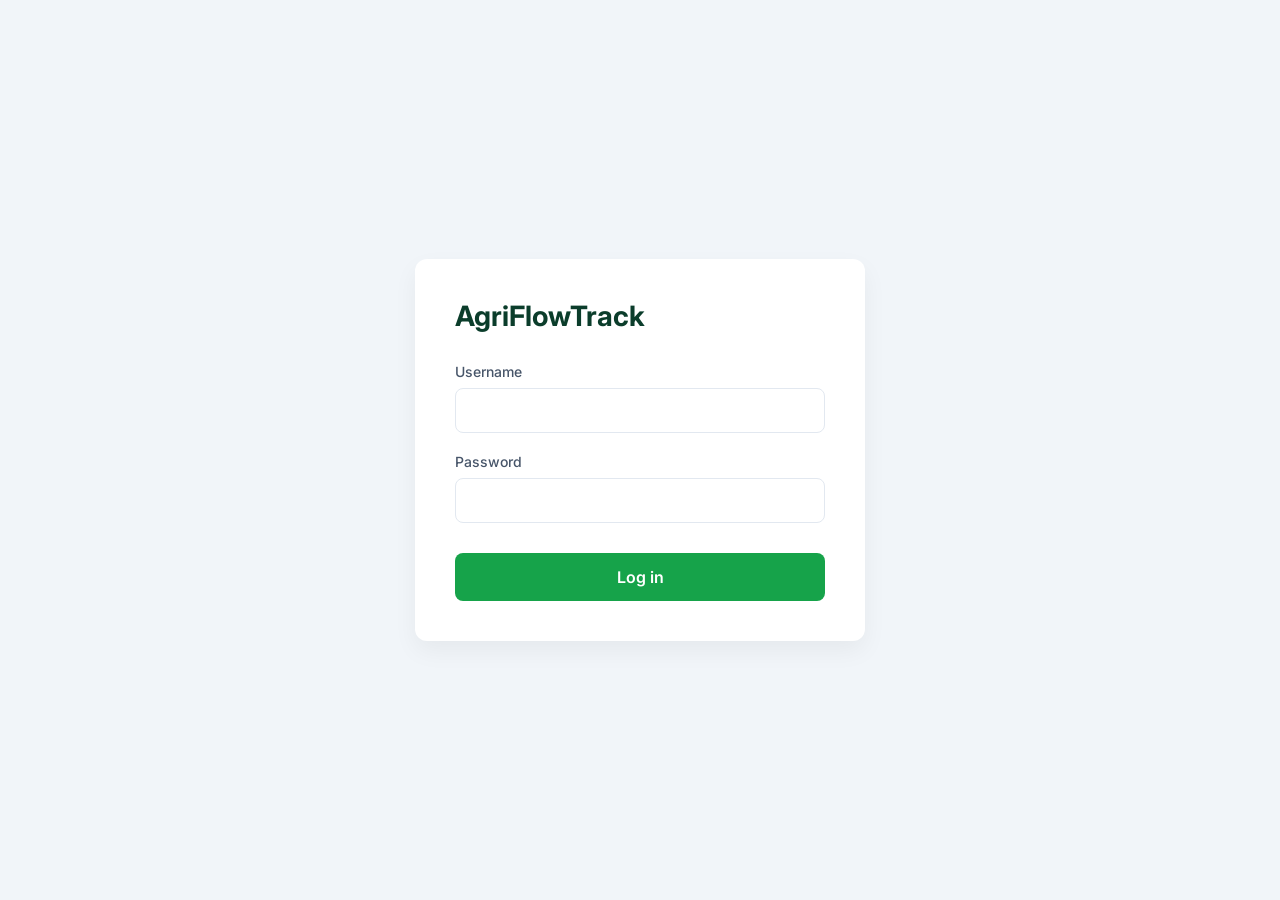
<file: index.html>
<!DOCTYPE html>
<html lang="en">

<head>
    <meta charset="UTF-8">
    <meta name="viewport" content="width=device-width, initial-scale=1.0">
    <title>AgriFlowTrack - Dashboard</title>
    <link rel="stylesheet" href="css/style.css">
</head>

<body>

    <!-- Sidebar -->
    <aside class="sidebar">
        <h2>AgriFlowTrack</h2>
        <ul class="nav-links">
            <li class="active"><a href="index.html">Dashboard</a></li>
            <li><a href="agricultural_products.html">Agricultural Products</a></li>
            <li><a href="agri_inputs.html">Agri Inputs</a></li>
            <li><a href="perishable_products.html">Perishable Products</a></li>
            <li><a href="post_harvest_monitor.html">Post-Harvest Monitor</a></li>
            <li><a href="storage_conditions.html">Storage Conditions</a></li>
            <li><a href="harvested_crops.html">Harvested Crops</a></li>
            <li><a href="tracking_of_products.html">Tracking of Products</a></li>
            <li><a href="market_data.html">Market Data</a></li>
            <li><a href="inventory.html">Inventory</a></li>
        </ul>
        <div class="logout-container">
            <button class="logout-btn">Logout</button>
        </div>
    </aside>

    <!-- Main Content -->
    <main class="main-content">
        <div class="header-row">
            <h1>Dashboard</h1>
            <div class="header-actions">
                <button class="btn btn-refresh" onclick="loadDashboardData()">Refresh</button>
            </div>
        </div>

        <div class="summary-grid">
            <div class="summary-card">
                <h3 id="products-count">0</h3>
                <p>Products</p>
            </div>
            <div class="summary-card">
                <h3 id="agri-inputs-count">0</h3>
                <p>Agri Inputs</p>
            </div>
            <div class="summary-card">
                <h3 id="perishables-count">0</h3>
                <p>Perishables</p>
            </div>
            <div class="summary-card">
                <h3 id="post-harvest-count">0</h3>
                <p>Post-Harvest</p>
            </div>
        </div>

        <div class="card">
            <h2 class="card-title">Latest Market Prices</h2>
            <div class="table-responsive">
                <table>
                    <thead>
                        <tr>
                            <th>Market</th>
                            <th>Product</th>
                            <th>Price / Unit</th>
                            <th>Date</th>
                        </tr>
                    </thead>
                    <tbody id="market-data-table">
                        <!-- Data injected by JS -->
                    </tbody>
                </table>
            </div>
        </div>
    </main>

    <script src="js/main.js"></script>
    <script src="js/dashboard.js"></script>
</body>

</html>
</file>
<file: css/style.css>
@import url('https://fonts.googleapis.com/css2?family=Inter:wght@400;500;600;700&display=swap');

:root {
    --sidebar-bg: #0b3d2b;
    --sidebar-text: #ffffff;
    --sidebar-hover: rgba(255, 255, 255, 0.1);
    --sidebar-active: rgba(255, 255, 255, 0.2);
    --bg-color: #f7faf9;
    --card-bg: #ffffff;
    --text-primary: #1a202c;
    --text-secondary: #718096;
    --border-color: #e2e8f0;
    --primary-color: #22c55e;
    --primary-hover: #16a34a;
    --danger-color: #ef4444;
    --danger-hover: #dc2626;
    --input-border: #cbd5e1;
    --table-header-bg: #edf2f0;
}

* {
    margin: 0;
    padding: 0;
    box-sizing: border-box;
    font-family: 'Inter', sans-serif;
}

body {
    background-color: var(--bg-color);
    color: var(--text-primary);
    display: flex;
    height: 100vh;
    overflow: hidden;
}

/* Sidebar */
.sidebar {
    width: 250px;
    background-color: var(--sidebar-bg);
    color: var(--sidebar-text);
    display: flex;
    flex-direction: column;
    padding: 20px 0;
    height: 100%;
}

.sidebar h2 {
    font-size: 1.25rem;
    font-weight: 700;
    padding: 0 20px 20px;
    margin-bottom: 10px;
}

.nav-links {
    list-style: none;
    flex-grow: 1;
}

.nav-links li {
    padding: 12px 20px;
    margin: 4px 10px;
    border-radius: 8px;
    cursor: pointer;
    font-size: 0.95rem;
    transition: background-color 0.2s;
    white-space: nowrap;
}

.nav-links li a {
    color: inherit;
    text-decoration: none;
    display: block;
    width: 100%;
    height: 100%;
}

.nav-links li:hover:not(.active) {
    background-color: var(--sidebar-hover);
}

.nav-links li.active {
    background-color: var(--sidebar-active);
    font-weight: 500;
}

.logout-container {
    padding: 20px;
}

.logout-btn {
    background: none;
    border: none;
    color: white;
    cursor: pointer;
    font-size: 0.95rem;
    padding: 10px;
    width: 100%;
    text-align: left;
    transition: opacity 0.2s;
}

.logout-btn:hover {
    opacity: 0.8;
}

/* Main Content */
.main-content {
    flex-grow: 1;
    padding: 30px;
    overflow-y: auto;
}

.header-row {
    display: flex;
    justify-content: space-between;
    align-items: center;
    margin-bottom: 24px;
}

.header-row h1 {
    font-size: 1.5rem;
    font-weight: 700;
}

.header-actions {
    display: flex;
    gap: 12px;
}

.search-input {
    padding: 8px 16px;
    border: 1px solid var(--input-border);
    border-radius: 6px;
    outline: none;
    min-width: 200px;
}

.btn {
    padding: 8px 16px;
    border: none;
    border-radius: 6px;
    cursor: pointer;
    font-size: 0.9rem;
    font-weight: 500;
    transition: background-color 0.2s;
}

.btn-refresh {
    background-color: #f1f5f9;
    color: var(--text-primary);
    border: 1px solid var(--border-color);
}

.btn-refresh:hover {
    background-color: #e2e8f0;
}

.btn-primary {
    background-color: var(--primary-color);
    color: white;
}

.btn-primary:hover {
    background-color: var(--primary-hover);
}

.btn-secondary {
    background-color: #f1f5f9;
    color: var(--text-primary);
}

.btn-secondary:hover {
    background-color: #e2e8f0;
}

.btn-danger {
    background-color: var(--danger-color);
    color: white;
}

.btn-danger:hover {
    background-color: var(--danger-hover);
}

.btn-sm {
    padding: 6px 12px;
    font-size: 0.8rem;
}

/* Cards / Forms */
.card {
    background-color: var(--card-bg);
    border-radius: 12px;
    padding: 24px;
    box-shadow: 0 1px 3px rgba(0,0,0,0.05);
    margin-bottom: 24px;
}

.card-title {
    font-size: 1.1rem;
    font-weight: 600;
    margin-bottom: 20px;
}

.form-grid {
    display: grid;
    grid-template-columns: repeat(auto-fit, minmax(200px, 1fr));
    gap: 20px;
    margin-bottom: 20px;
}

.form-grid-full {
    grid-template-columns: 1fr;
}

.form-group {
    display: flex;
    flex-direction: column;
    gap: 6px;
}

.form-group label {
    font-size: 0.85rem;
    color: var(--text-secondary);
}

.form-group input, 
.form-group select {
    padding: 10px 12px;
    border: 1px solid var(--input-border);
    border-radius: 6px;
    font-size: 0.95rem;
    outline: none;
    transition: border-color 0.2s;
}

.form-group input:focus, 
.form-group select:focus {
    border-color: var(--primary-color);
}

.form-actions {
    display: flex;
    gap: 12px;
}

/* Tables */
.table-responsive {
    overflow-x: auto;
}

table {
    width: 100%;
    border-collapse: collapse;
    min-width: 600px;
}

th, td {
    padding: 12px 16px;
    text-align: left;
    border-bottom: 1px solid var(--border-color);
    font-size: 0.9rem;
}

th {
    background-color: var(--table-header-bg);
    font-weight: 600;
    color: var(--text-primary);
    white-space: nowrap;
}

td {
    color: #475569;
}

tr:hover {
    background-color: #f8fafc;
}

.action-buttons {
    display: flex;
    gap: 8px;
}

/* Dashboard Summary Cards */
.summary-grid {
    display: grid;
    grid-template-columns: repeat(auto-fit, minmax(200px, 1fr));
    gap: 20px;
    margin-bottom: 24px;
}

.summary-card {
    background-color: var(--card-bg);
    border-radius: 12px;
    padding: 24px;
    box-shadow: 0 1px 3px rgba(0,0,0,0.05);
}

.summary-card h3 {
    font-size: 1.5rem;
    font-weight: 700;
}

.summary-card p {
    color: var(--text-secondary);
    font-size: 0.95rem;
    margin-top: 4px;
}
</file>
